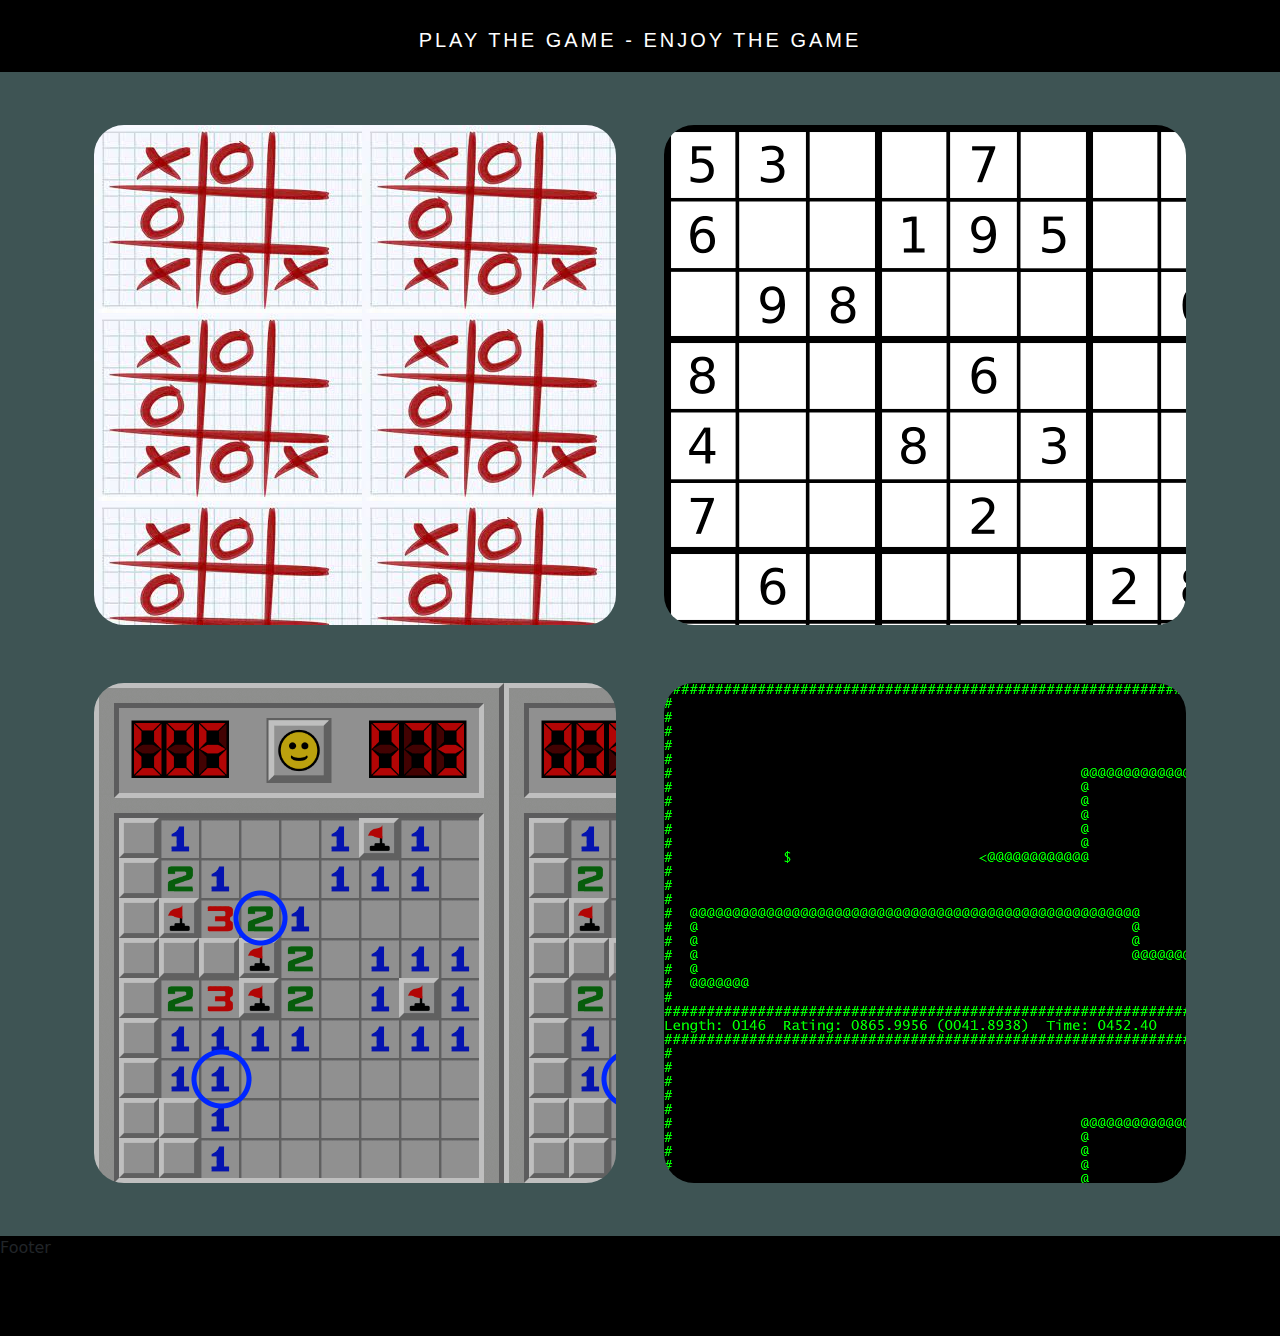
<file: index.html>
<!DOCTYPE html>
<html lang="ru">

<head>
    <meta charset="UTF-8">
    <meta name="theme-color" content="#188de7">
    <meta name="viewport" content="width=device-width,initial-scale=1,user-scalable=no" />
    <title>Games-dif</title>
    <link rel="stylesheet" href="assets/css/bootstrap.min.css" />
    <link rel="stylesheet" href="assets/css/slick.css" />
    <link href="https://unpkg.com/aos@2.3.1/dist/aos.css" rel="stylesheet">
    <link rel="stylesheet" href="style.css" />
</head>

<body>

    <header>
        PLAY THE GAME - ENJOY THE GAME
    </header>


    <main class="wrapper home">
        <section class="first-screen">
            <div class="container">
                <div class="row">
                    <div class="col-md-6">
                        <a href="tic-tac.html">
                    <div class="tic-tac-toe"></div>
                </a>
                    </div>
                    <div class="col-md-6">
                        <div class="sudoku">
                        </div>
                    </div>
                </div>

                <div class="row">
                    <div class="col-md-6">
                        <div class="saper">
                        </div>
                    </div>
                    <div class="col-md-6">
                        <a href="sudoku.html">
                    <div class="snake"></div>
                </a>
                    </div>
                </div>
            </div>
        </section>

    </main>
    <footer>
        Footer
    </footer>
    <script src="assets/js/jquery-3.7.0.min.js"></script>
    <script src="assets/js/bootstrap.bundle.min.js"></script>
    <script src="assets/js/slick.min.js"></script>
    <script src="https://unpkg.com/aos@2.3.1/dist/aos.js"></script>
    <script>
    AOS.init();
    </script>
    <script src="assets/js/custom.js" type="module"></script>
    <script src="assets/js/tic-tac.js" type="module"></script>
</body>

</html>
</file>
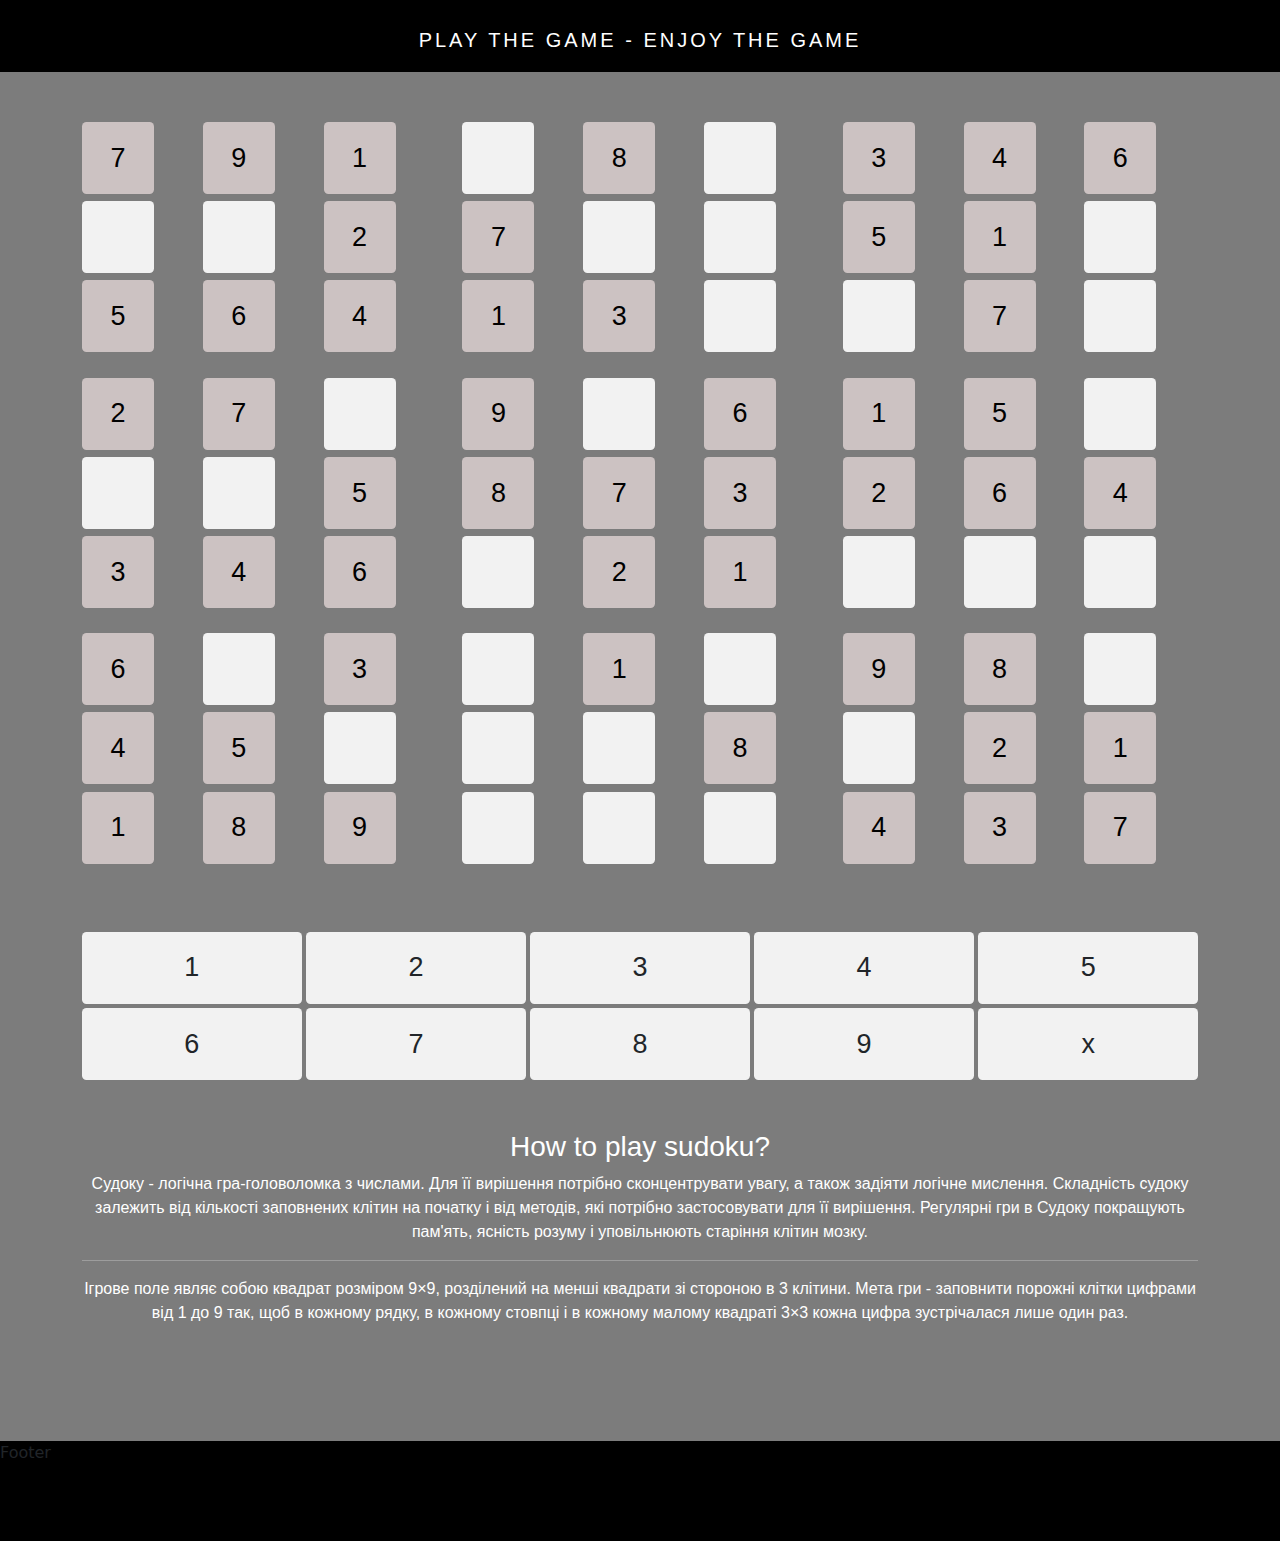
<file: sudoku.html>
<!DOCTYPE html>
<html lang="ru">

<head>
    <meta charset="UTF-8">
    <meta name="theme-color" content="#188de7">
    <meta name="viewport" content="width=device-width,initial-scale=1,user-scalable=no" />
    <title>Games-dif</title>
    <link rel="stylesheet" href="assets/css/bootstrap.min.css" />
    <link rel="stylesheet" href="assets/css/slick.css" />
    <link href="https://unpkg.com/aos@2.3.1/dist/aos.css" rel="stylesheet">
    <link rel="stylesheet" href="style.css" />
</head>

<body>

    <header>
        PLAY THE GAME - ENJOY THE GAME
    </header>


    <main class="wrapper home">
        <section class="sudoku-fill">
            <div class="container">
                <div class="wrap">
                    <div class="grid">
                        <div class="cellz"></div>
                        <div class="cellz"></div>
                        <div class="cellz"></div>
                        <div class="cellz"></div>
                        <div class="cellz"></div>
                        <div class="cellz"></div>
                        <div class="cellz"></div>
                        <div class="cellz"></div>
                        <div class="cellz"></div>
                        <div class="cellz"></div>
                        <div class="cellz"></div>
                        <div class="cellz"></div>
                        <div class="cellz"></div>
                        <div class="cellz"></div>
                        <div class="cellz"></div>
                        <div class="cellz"></div>
                        <div class="cellz"></div>
                        <div class="cellz"></div>
                        <div class="cellz"></div>
                        <div class="cellz"></div>
                        <div class="cellz"></div>
                        <div class="cellz"></div>
                        <div class="cellz"></div>
                        <div class="cellz"></div>
                        <div class="cellz"></div>
                        <div class="cellz"></div>
                        <div class="cellz"></div>
                        <div class="cellz"></div>
                        <div class="cellz"></div>
                        <div class="cellz"></div>
                        <div class="cellz"></div>
                        <div class="cellz"></div>
                        <div class="cellz"></div>
                        <div class="cellz"></div>
                        <div class="cellz"></div>
                        <div class="cellz"></div>
                        <div class="cellz"></div>
                        <div class="cellz"></div>
                        <div class="cellz"></div>
                        <div class="cellz"></div>
                        <div class="cellz"></div>
                        <div class="cellz"></div>
                        <div class="cellz"></div>
                        <div class="cellz"></div>
                        <div class="cellz"></div>
                        <div class="cellz"></div>
                        <div class="cellz"></div>
                        <div class="cellz"></div>
                        <div class="cellz"></div>
                        <div class="cellz"></div>
                        <div class="cellz"></div>
                        <div class="cellz"></div>
                        <div class="cellz"></div>
                        <div class="cellz"></div>
                        <div class="cellz"></div>
                        <div class="cellz"></div>
                        <div class="cellz"></div>
                        <div class="cellz"></div>
                        <div class="cellz"></div>
                        <div class="cellz"></div>
                        <div class="cellz"></div>
                        <div class="cellz"></div>
                        <div class="cellz"></div>
                        <div class="cellz"></div>
                        <div class="cellz"></div>
                        <div class="cellz"></div>
                        <div class="cellz"></div>
                        <div class="cellz"></div>
                        <div class="cellz"></div>
                        <div class="cellz"></div>
                        <div class="cellz"></div>
                        <div class="cellz"></div>
                        <div class="cellz"></div>
                        <div class="cellz"></div>
                        <div class="cellz"></div>
                        <div class="cellz"></div>
                        <div class="cellz"></div>
                        <div class="cellz"></div>
                        <div class="cellz"></div>
                        <div class="cellz"></div>
                        <div class="cellz"></div>
                    </div>
                    <div class="numbers">
                        <div class="number">1</div>
                        <div class="number">2</div>
                        <div class="number">3</div>
                        <div class="number">4</div>
                        <div class="number">5</div>
                        <div class="number">6</div>
                        <div class="number">7</div>
                        <div class="number">8</div>
                        <div class="number">9</div>
                        <div class="remove">x</div>
                    </div>
                    <div class="text-part">
                        <h3>How to play sudoku?</h3>
                        <p>Судоку - логічна гра-головоломка з числами. Для її вирішення потрібно сконцентрувати увагу, а також
                            задіяти логічне мислення. Складність судоку залежить від кількості заповнених клітин на початку і від
                            методів, які потрібно застосовувати для її вирішення. Регулярні гри в Судоку покращують пам'ять, ясність розуму і
                            уповільнюють старіння клітин мозку.
                            <hr>
                            Ігрове поле являє собою квадрат розміром 9×9, розділений на менші квадрати зі стороною в 3 клітини. Мета гри -
                            заповнити порожні клітки цифрами від 1 до 9 так, щоб в кожному рядку, в кожному стовпці і в кожному малому квадраті 3×3
                            кожна цифра зустрічалася лише один раз.
                        </p>
                    </div>
                </div>
            </div>
        </section>
    </main>
    <footer>
        Footer
    </footer>
    <script src="assets/js/jquery-3.7.0.min.js"></script>
    <script src="assets/js/bootstrap.bundle.min.js"></script>
    <script src="assets/js/slick.min.js"></script>
    <script src="https://unpkg.com/aos@2.3.1/dist/aos.js"></script>
    <script>
    AOS.init();
    </script>
    <script src="assets/js/custom.js" type="module"></script>
    <script src="assets/js/tic-tac.js" type="module"></script>
</body>

</html>
</file>
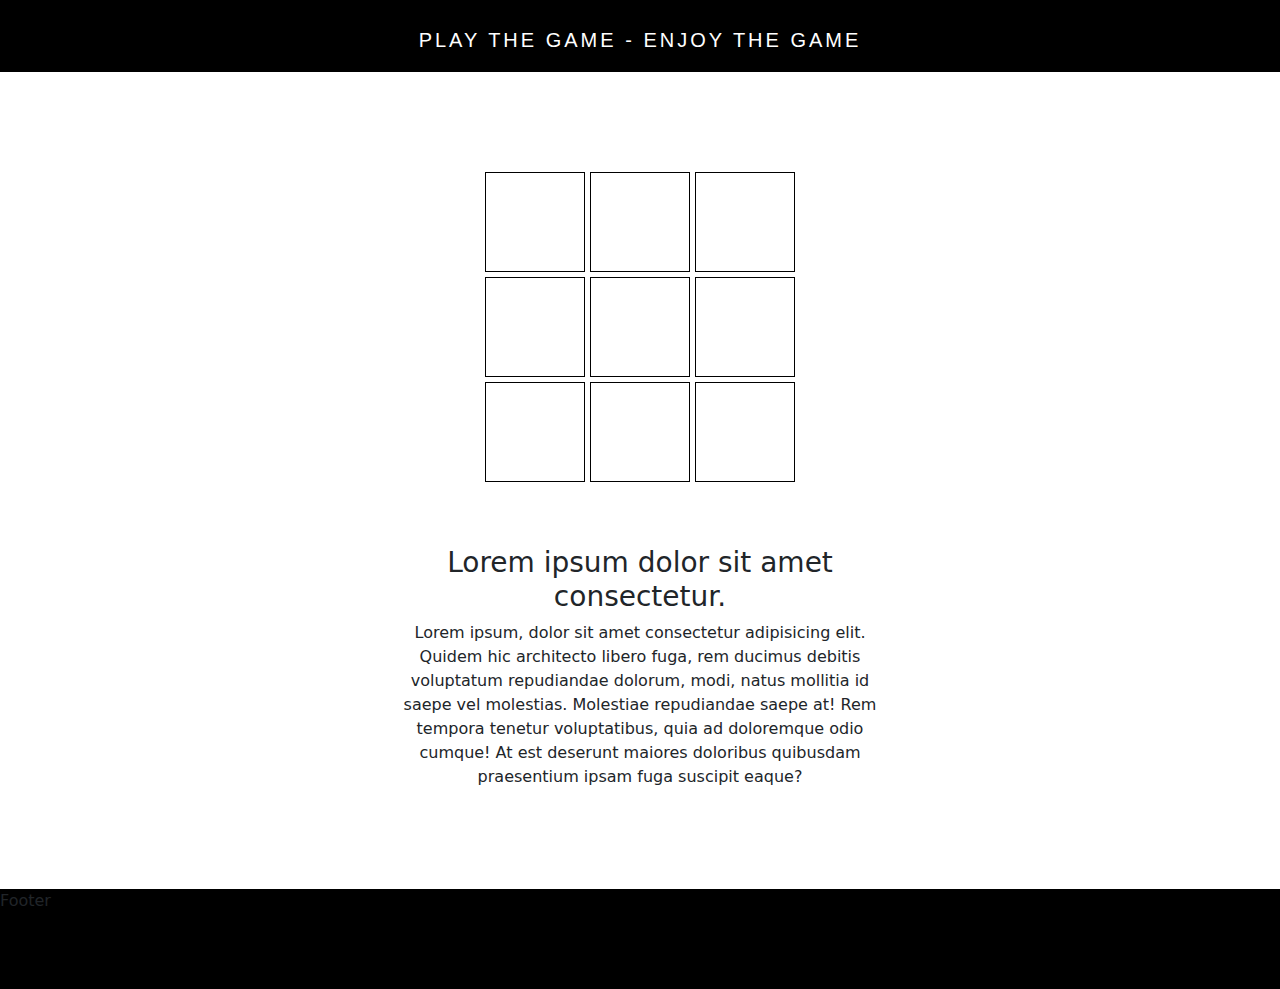
<file: tic-tac.html>
<!DOCTYPE html>
<html lang="ru">

<head>
    <meta charset="UTF-8">
    <meta name="theme-color" content="#188de7">
    <meta name="viewport" content="width=device-width,initial-scale=1,user-scalable=no" />
    <title>Games-dif</title>
    <link rel="stylesheet" href="assets/css/bootstrap.min.css" />
    <link rel="stylesheet" href="assets/css/slick.css" />
    <link href="https://unpkg.com/aos@2.3.1/dist/aos.css" rel="stylesheet">
    <link rel="stylesheet" href="style.css" />
</head>

<body>

    <header>
        PLAY THE GAME - ENJOY THE GAME
    </header>


    <main class="wrapper home">
        <section class="tic-tac">
            <div class="container">
                <div class="board">
                    <div class="cell"></div>
                    <div class="cell"></div>
                    <div class="cell"></div>
                    <div class="cell"></div>
                    <div class="cell"></div>
                    <div class="cell"></div>
                    <div class="cell"></div>
                    <div class="cell"></div>
                    <div class="cell"></div>
                </div>

                <div class="text-box">
                    <h3>Lorem ipsum dolor sit amet consectetur.</h3>
                    <p>Lorem ipsum, dolor sit amet consectetur adipisicing elit. Quidem hic
                        architecto libero fuga, rem ducimus debitis voluptatum repudiandae
                        dolorum, modi, natus mollitia id saepe vel molestias. Molestiae
                        repudiandae saepe at! Rem tempora tenetur voluptatibus, quia ad
                        doloremque odio cumque!
                        At est deserunt maiores doloribus quibusdam praesentium ipsam
                        fuga suscipit eaque?</p>
                </div>
            </div>
        </section>

    </main>
    <footer>
        Footer
    </footer>
    <script src="assets/js/jquery-3.7.0.min.js"></script>
    <script src="assets/js/bootstrap.bundle.min.js"></script>
    <script src="assets/js/slick.min.js"></script>
    <script src="https://unpkg.com/aos@2.3.1/dist/aos.js"></script>
    <script>
    AOS.init();
    </script>
    <script src="assets/js/custom.js" type="module"></script>
    <script src="assets/js/tic-tac.js" type="module"></script>
</body>

</html>
</file>
<file: style.css>
/*
Theme Name: CustomTheme
Theme URI: https://wordpress.org/themes/CustomTheme/
Author: the Rost team
Author URI: http://rost.com.ua/
Description: CustomTheme brings your site to life with immersive featured images and subtle animations. Our default theme works great in many languages, for any abilities, and on any device.
Version: 1.0
License: GNU General Public License v2 or later
License URI: http://www.gnu.org/licenses/gpl-2.0.html
Text Domain: CustomTheme
Tags: custom-colors, custom-header, custom-menu, custom-logo, editor-style, featured-images, footer-widgets, post-formats
This theme, like WordPress, is licensed under the GPL.
Use it to make something cool, have fun, and share what you've learned with others.
*/
@font-face {
  font-family: "Gilroy-Regular";
  src: url("./assets/fonts/Gilroy-Regular.woff") format("woff");
  font-weight: normal;
  font-style: normal;
  font-display: swap;
}
header {
  height: 8vh;
  background-color: #000;
  color: #fff;
  padding-top: 25px;
  text-align: center;
  font-family: "Segoe UI", Tahoma, Geneva, Verdana, sans-serif;
  letter-spacing: 3px;
  font-size: 20px;
}

.first-screen {
  background-color: rgb(62, 84, 84);
  padding: 24px;
}
.first-screen .col-md-6 {
  background-repeat: no-repeat;
  background-size: cover;
  text-align: center;
  padding: 24px;
  margin-top: 5px;
  margin-bottom: 5px;
}
.first-screen .col-md-6:hover {
  transform: scale(1.1);
  transition: transform 0.3s;
}
.first-screen .tic-tac-toe {
  background-image: url(assets/img/tic-tac.jpg);
  height: 500px;
  width: 100%;
  border-radius: 30px;
}
.first-screen .sudoku {
  background-image: url(assets/img/sudoku.png);
  height: 500px;
  width: 100%;
  border-radius: 30px;
}
.first-screen .saper {
  background-image: url(assets/img/bomber.png);
  height: 500px;
  width: 100%;
  border-radius: 30px;
}
.first-screen .snake {
  background-image: url(assets/img/snake.png);
  height: 500px;
  width: 100%;
  border-radius: 30px;
}

.tic-tac {
  margin-top: 100px;
  margin-bottom: 100px;
}
.tic-tac .board {
  display: grid;
  grid-template-columns: repeat(3, 100px);
  grid-gap: 5px;
  margin: auto;
  max-width: 310px;
}
.tic-tac .cell {
  width: 100px;
  height: 100px;
  text-align: center;
  font-size: 60px;
  border: 1px solid black;
  cursor: pointer;
}
.tic-tac .text-box {
  margin-top: 50px;
  text-align: center;
  max-width: 500px;
  margin: auto;
}
.tic-tac .text-box h3 {
  margin-top: 64px;
}

.sudoku-fill {
  display: flex;
  justify-content: center;
  align-items: center;
  background-color: #7c7c7c;
  font-family: Arial, Helvetica, sans-serif;
  user-select: none;
}
.sudoku-fill .wrap {
  display: flex;
  flex-direction: column;
  justify-content: center;
}
.sudoku-fill .wrap .text-part {
  text-align: center;
  color: #fff;
  margin-bottom: 100px;
}
.sudoku-fill .wrap .grid {
  display: grid;
  grid-template-columns: repeat(9, auto);
  grid-template-rows: repeat(9, auto);
  gap: 0.8vmin;
  margin-top: 50px;
  margin-bottom: 50px;
}
.sudoku-fill .wrap .grid .cellz {
  display: flex;
  justify-content: center;
  align-items: center;
  height: 8vmin;
  width: 8vmin;
  border-radius: 0.5vmin;
  background-color: #f2f2f2;
  color: #000;
  font-size: 3vmin;
  cursor: pointer;
}
.sudoku-fill .wrap .grid .filled {
  background-color: #ccc2c2;
}
.sudoku-fill .wrap .grid .highlighted {
  background-color: #e0d6ba;
}
.sudoku-fill .wrap .grid .selected {
  background-color: #c6c276;
}
.sudoku-fill .wrap .grid .error {
  background-color: #d09e9e;
  color: #c63838;
}
.sudoku-fill .wrap .grid .cellz:nth-child(3),
.sudoku-fill .wrap .grid .cellz:nth-child(6) {
  margin-right: 2vmin;
}
.sudoku-fill .wrap .grid .cellz:nth-child(19),
.sudoku-fill .wrap .grid .cellz:nth-child(46) {
  margin-bottom: 2vmin;
}
.sudoku-fill .wrap .numbers {
  display: grid;
  grid-template-columns: repeat(5, auto);
  gap: 0.5vmin;
  margin-top: 2vmin;
  margin-bottom: 50px;
}
.sudoku-fill .wrap .numbers .number,
.sudoku-fill .wrap .numbers .remove {
  display: flex;
  justify-content: center;
  align-items: center;
  height: 8vmin;
  border-radius: 0.5vmin;
  background-color: #f2f2f2;
  font-size: 3vmin;
  counter-reset: #000;
  cursor: pointer;
}
.sudoku-fill .wrap .shake {
  animation: shake 0.5s ease-in-out;
}
@keyframes shake {
  0% {
    transform: scale(1.2);
  }
  25% {
    transform: scale(1.2) rotate(30deg);
  }
  50% {
    transform: scale(1.2) rotate(-30deg);
  }
}
.sudoku-fill .wrap .zoom {
  animation: zoom 0.5s ease-in-out;
}
@keyframes zoom {
  0% {
    transform: scale(1.2);
  }
}

footer {
  height: 100px;
  background: #000;
  margin-top: auto;
}

@media screen and (max-width: 767px) {
  header {
    font-size: 14px;
  }
  .grid .cellz {
    font-size: 6vmin !important;
  }
  .numbers .number, .numbers .remove {
    font-size: 24px !important;
  }
}
/*# sourceMappingURL=style.css.map */
</file>
